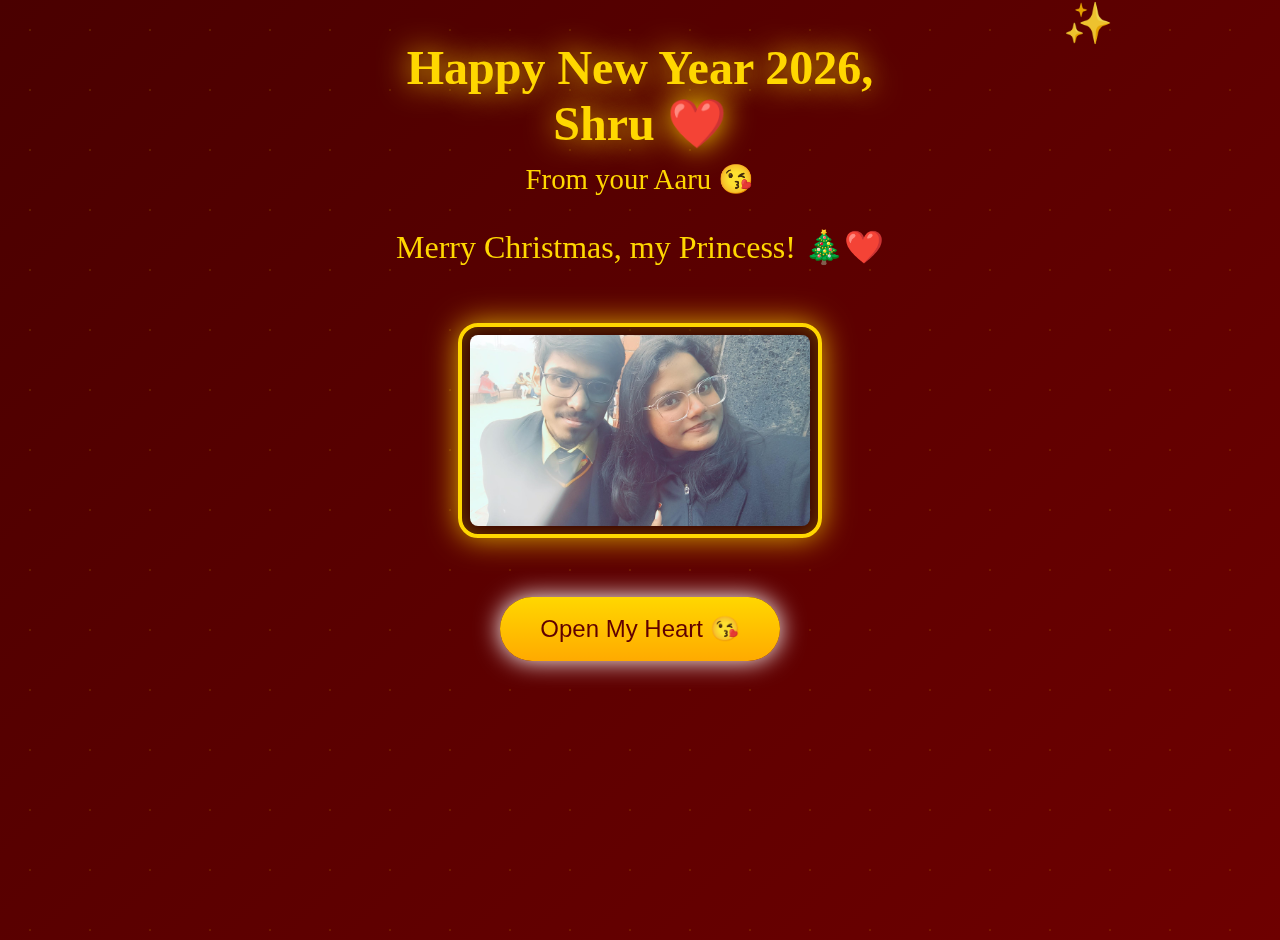
<file: index.html>
<!DOCTYPE html>
<html><head>
<meta name="viewport" content="width=device-width,initial-scale=1">
<title>For Shru ❤️</title>
<link rel="stylesheet" href="style.css">
</head><body>
<div class="hearts" id="hearts"></div>
<div class="container">
    <div>
        <h1>Happy New Year 2026,<br>Shru ❤️</h1>
        <div class="subtitle">From your Aaru 😘</div>

        <!-- Christmas Countdown -->
        <div class="christmas-countdown" id="christmasCountdown">
            <p style="font-size:1.6em; margin:20px;">Christmas in:</p>
            <div style="display:flex; justify-content:center; gap:15px; flex-wrap:wrap;">
                <div class="count-box"><span id="christmasHours">00</span><div class="label">Hours</div></div>
                <div class="count-box"><span id="christmasMinutes">00</span><div class="label">Minutes</div></div>
            </div>
        </div>

        <img src="couple.jpg" class="photo" onerror="this.style.display='none'">
    </div>
    <div class="nav">
        <button onclick="location.href='page2.html'">Open My Heart 😘</button>
    </div>
</div>
<script src="script.js"></script>
<script>
// Christmas Countdown (Dec 25, 2025 00:00:00)
const christmas = new Date("Dec 25, 2025 00:00:00").getTime();
function updateChristmas() {
    const now = new Date().getTime();
    const distance = christmas - now;

    if (distance < 0) {
        document.getElementById("christmasCountdown").innerHTML = 
            "<p style='font-size:2em; animation:pulse 3s infinite;'>Merry Christmas, my Princess! 🎄❤️</p>";
        return;
    }

    const hours = Math.floor(distance / (1000 * 60 * 60));
    const minutes = Math.floor((distance % (1000 * 60 * 60)) / (1000 * 60));

    document.getElementById("christmasHours").innerText = hours < 10 ? "0" + hours : hours;
    document.getElementById("christmasMinutes").innerText = minutes < 10 ? "0" + minutes : minutes;
}
setInterval(updateChristmas, 60000); // Update every minute
updateChristmas();
</script>
</body></html>
</file>
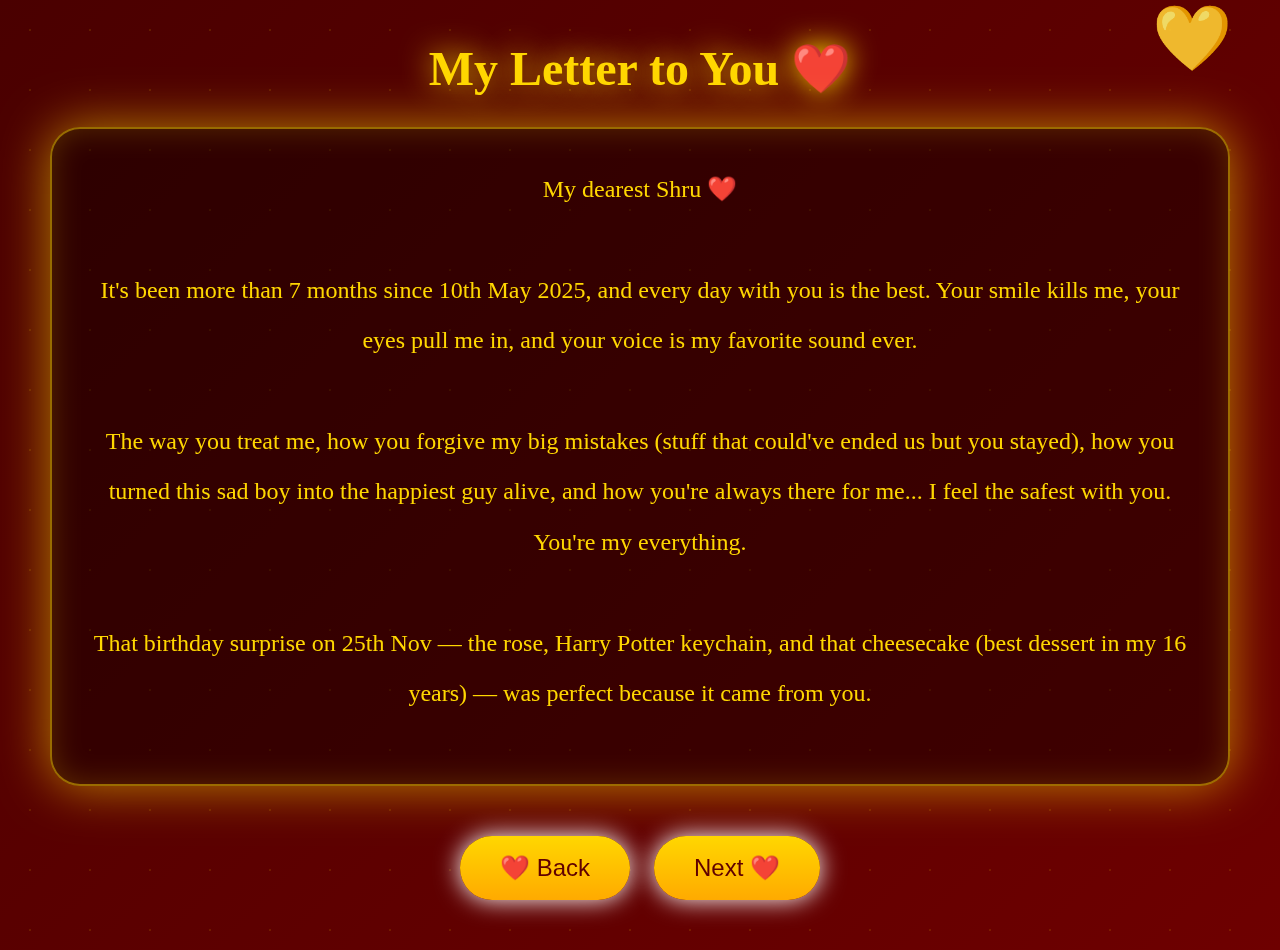
<file: page2.html>
<!DOCTYPE html>
<html><head>
<meta name="viewport" content="width=device-width,initial-scale=1">
<title>Our Love Letter</title>
<link rel="stylesheet" href="style.css">
</head><body>
<div class="hearts" id="hearts"></div>
<div class="container">
    <h1>My Letter to You ❤️</h1>
    
    <div class="love-letter">
        My dearest Shru ❤️<br><br>
        
        It's been more than 7 months since 10th May 2025, and every day with you is the best. Your smile kills me, your eyes pull me in, and your voice is my favorite sound ever.<br><br>
        
        The way you treat me, how you forgive my big mistakes (stuff that could've ended us but you stayed), how you turned this sad boy into the happiest guy alive, and how you're always there for me... I feel the safest with you. You're my everything.<br><br>
        
        That birthday surprise on 25th Nov — the rose, Harry Potter keychain, and that cheesecake (best dessert in my 16 years) — was perfect because it came from you.<br><br>
        
        2026 is gonna be even better with you, princess. Can't wait for more mall dates, late calls, and memories.<br><br>
        
        I love you more than anything.<br><br>
        
        Forever yours,<br>
        Aaru 😘
    </div>

    <div class="nav">
        <button onclick="location.href='index.html'">❤️ Back</button>
        <button onclick="location.href='page3.html'">Next ❤️</button>
    </div>
</div>
<script src="script.js"></script>
</body></html>
</file>
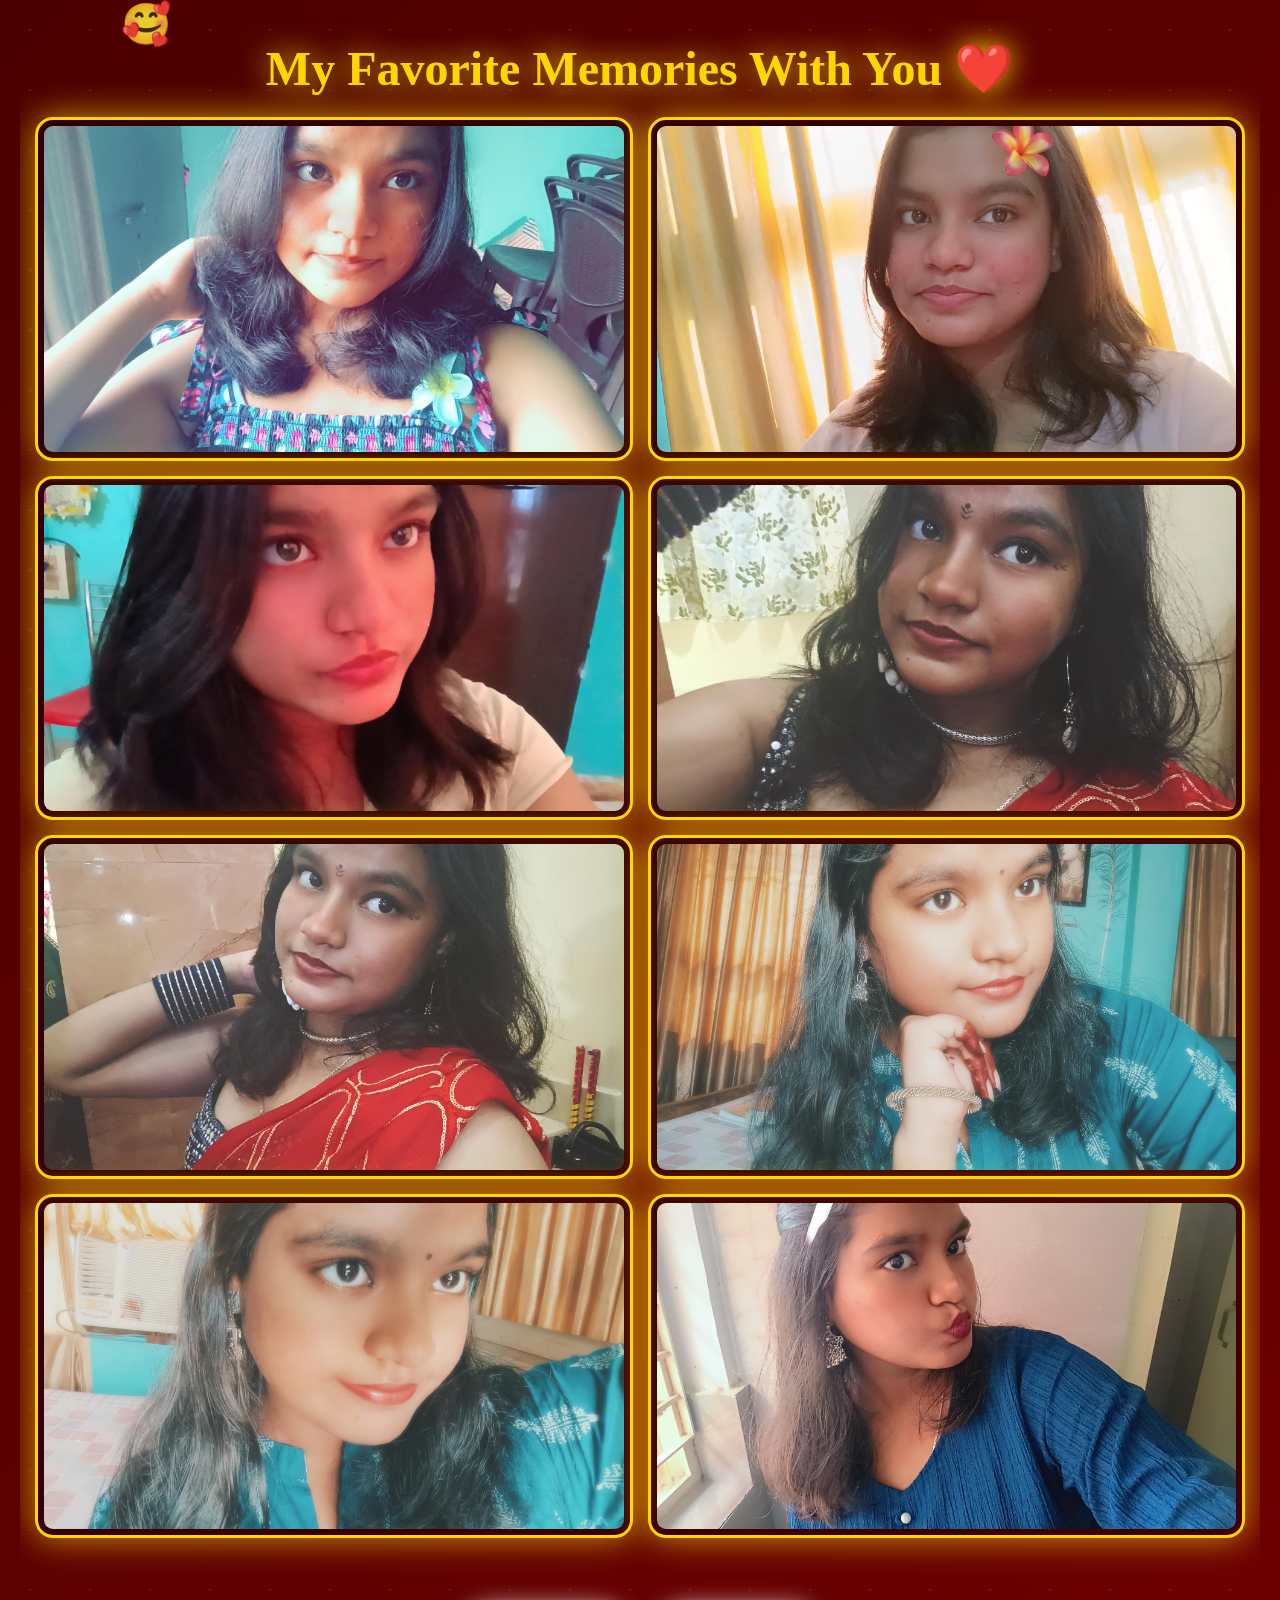
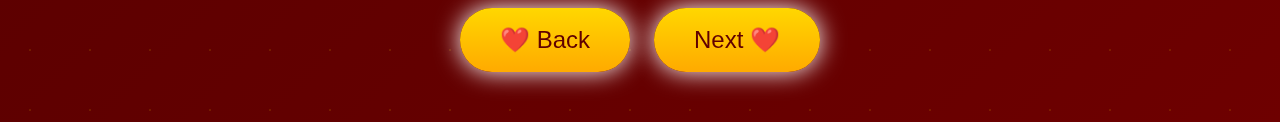
<file: page3.html>
<!DOCTYPE html>
<html><head>
<meta name="viewport" content="width=device-width,initial-scale=1">
<title>Memories</title>
<link rel="stylesheet" href="style.css">
</head><body>
<div class="hearts" id="hearts"></div>
<div class="container">
    <div class="content">
        <h1>My Favorite Memories With You ❤️</h1>
        
        <!-- Grid for photos - 2 columns on mobile -->
        <div class="photo-grid">
            <img src="shru1.jpg" class="grid-photo" onerror="this.style.display='none'">
            <img src="shru2.jpg" class="grid-photo" onerror="this.style.display='none'">
            <img src="shru3.jpg" class="grid-photo" onerror="this.style.display='none'">
            <img src="shru4.jpg" class="grid-photo" onerror="this.style.display='none'">
            <img src="shru5.jpg" class="grid-photo" onerror="this.style.display='none'">
            <img src="shru6.jpg" class="grid-photo" onerror="this.style.display='none'">
            <img src="shru7.jpg" class="grid-photo" onerror="this.style.display='none'">
            <img src="shru8.jpg" class="grid-photo" onerror="this.style.display='none'">
          
            <!-- Add more like this if you have extra pics -->
        </div>
    </div>
    
    <div class="nav">
        <button onclick="location.href='page2.html'">❤️ Back</button>
        <button onclick="location.href='page4.html'">Next ❤️</button>
    </div>
</div>
<script src="script.js"></script>
</body></html>
</file>
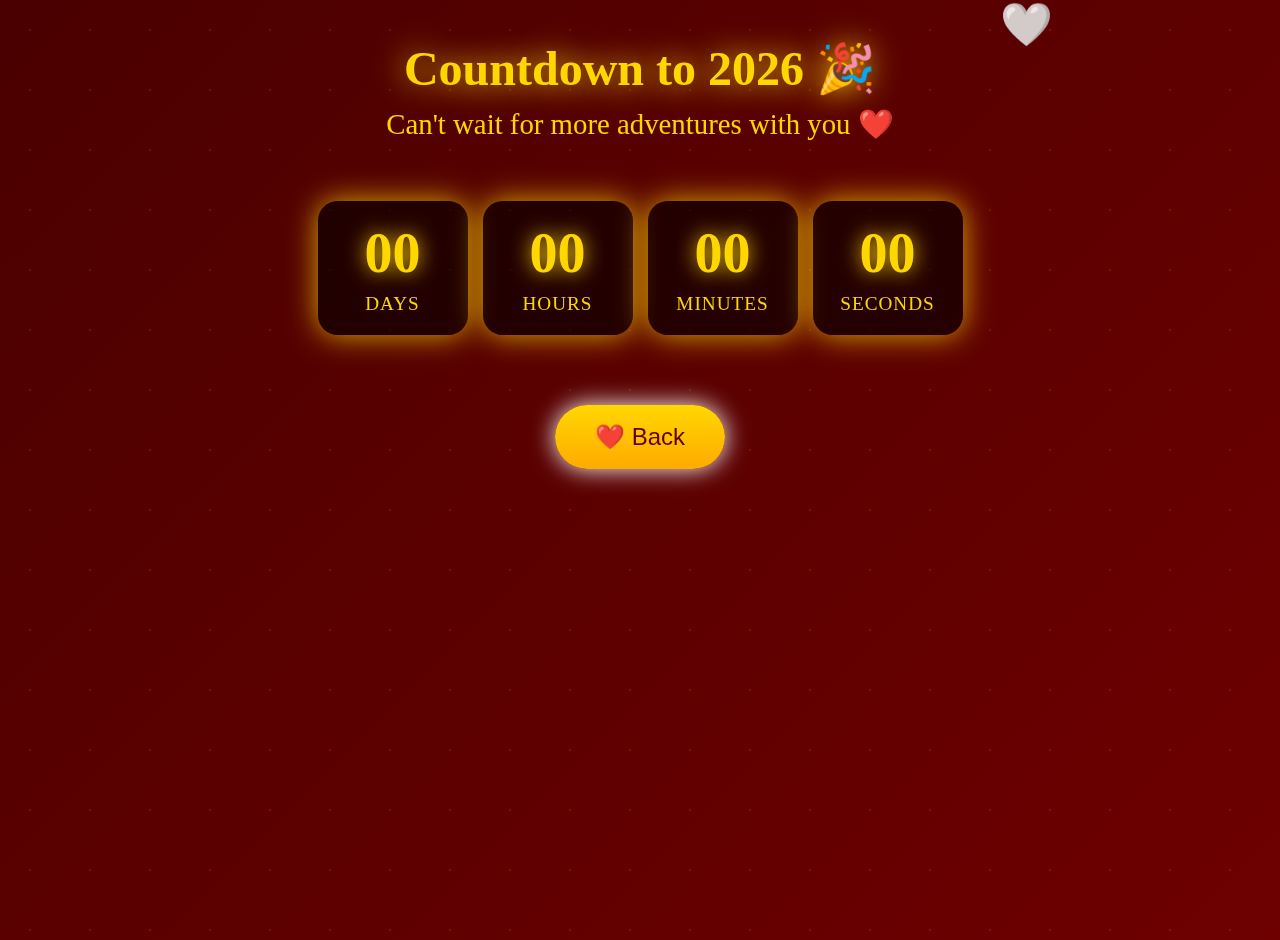
<file: page4.html>
<!DOCTYPE html>
<html><head>
<meta name="viewport" content="width=device-width,initial-scale=1">
<title>Countdown to 2026</title>
<link rel="stylesheet" href="style.css">
</head><body>
<div class="hearts" id="hearts"></div>
<div class="container">
    <h1>Countdown to 2026 🎉</h1>
    <div class="subtitle">Can't wait for more adventures with you ❤️</div>

    <!-- Horizontal Countdown -->
    <div style="display: flex; justify-content: center; align-items: center; gap: 15px; flex-wrap: wrap; margin: 40px 0;">
        <div class="count-box">
            <span id="days">00</span>
            <div class="label">Days</div>
        </div>
        <div class="count-box">
            <span id="hours">00</span>
            <div class="label">Hours</div>
        </div>
        <div class="count-box">
            <span id="minutes">00</span>
            <div class="label">Minutes</div>
        </div>
        <div class="count-box">
            <span id="seconds">00</span>
            <div class="label">Seconds</div>
        </div>
    </div>

    <div class="nav">
        <button onclick="location.href='page3.html'">❤️ Back</button>
    </div>
</div>
<script src="script.js"></script>
</body></html>
</file>
<file: style.css>
body {
    margin: 0;
    padding: 0;
    min-height: 100vh;
    font-family: 'Georgia', serif;
    color: #ffd700;
    text-align: center;
    background: linear-gradient(135deg, #4a0000, #800000, #a52a2a, #900000, #600000);
    background-size: 600% 600%;
    animation: gradient 12s ease infinite;
    position: relative;
}
@keyframes gradient {
    0% { background-position: 0% 50%; }
    25% { background-position: 100% 50%; }
    50% { background-position: 100% 100%; }
    75% { background-position: 0% 100%; }
    100% { background-position: 0% 50%; }
}

body::before {
    content: '';
    position: absolute;
    top: 0; left: 0;
    width: 100%; height: 100%;
    background: radial-gradient(circle, rgba(255,215,0,0.12) 1px, transparent 1px);
    background-size: 60px 60px;
    animation: sparkle 15s linear infinite;
    pointer-events: none;
    z-index: -2;
}
@keyframes sparkle {
    0% { background-position: 0 0; }
    100% { background-position: 60px 60px; }
}

.container {
    padding: 20px;
    min-height: 100vh;
    display: flex;
    flex-direction: column;
    animation: fadeIn 1.5s ease-in;
    position: relative;
    z-index: 1;
}
@keyframes fadeIn {
    from { opacity: 0; transform: scale(0.98); }
    to { opacity: 1; transform: scale(1); }
}
.content {
    flex-grow: 1;
    overflow-y: auto;
    padding-bottom: 20px;
}
h1 {
    font-size: 3em;
    margin: 20px 0 10px;
    text-shadow: 0 0 30px gold;
    animation: pulse 4s infinite;
}
@keyframes pulse {
    0%, 100% { text-shadow: 0 0 20px gold; }
    50% { text-shadow: 0 0 50px gold; }
}
.subtitle {
    font-size: 1.8em;
    margin-bottom: 20px;
}
.photo {
    width: 80vw;
    max-width: 340px;
    height: auto; /* Let height adjust naturally — no fixed tall box */
    max-height: 70vh; /* Prevent too tall on portrait photos */
    object-fit: contain;
    object-position: center;
    border-radius: 20px;
    border: 4px solid gold; /* Thinner elegant border */
    box-shadow: 
        0 0 30px rgba(255,215,0,0.8),
        inset 0 0 20px rgba(255,215,0,0.3); /* Inner glow for magic */
    margin: 25px auto;
    padding: 8px; /* Small padding inside border */
    background: rgba(0,0,0,0.4); /* Subtle dark backdrop so photo pops */
    animation: glow 6s infinite alternate;
}
@keyframes glow {
    from { 
        box-shadow: 
            0 0 20px rgba(255,215,0,0.6),
            inset 0 0 15px rgba(255,215,0,0.2);
    }
    to { 
        box-shadow: 
            0 0 50px rgba(255,215,0,1),
            inset 0 0 30px rgba(255,215,0,0.4);
    }
}
.text {
    font-size: 1.4em;
    line-height: 1.9;
    padding: 30px;
    background: rgba(0,0,0,0.5);
    border-radius: 25px;
    margin: 20px;
    overflow-y: auto;
}
.nav {
    padding: 20px;
    flex-shrink: 0;
}
button {
    padding: 18px 40px;
    margin: 10px;
    font-size: 1.5em;
    background: linear-gradient(#ffd700, #ffaa00);
    color: #600000;
    border: none;
    border-radius: 50px;
    box-shadow: 0 0 25px white;
    animation: buttonPulse 3s infinite;
}
@keyframes buttonPulse {
    0% { transform: scale(1); }
    50% { transform: scale(1.08); }
    100% { transform: scale(1); }
}
.hearts {
    position: fixed;
    top: 0; left: 0;
    width: 100%; height: 100%;
    pointer-events: none;
    z-index: -1;
}
.heart {
    position: absolute;
    font-size: 40px;
    animation: fall linear infinite;
    opacity: 0.9;
}
@keyframes fall {
    0% { transform: translateY(-100px) rotate(0deg); opacity: 0; }
    15% { opacity: 1; }
    100% { transform: translateY(110vh) rotate(360deg); opacity: 0; }
}
@media (max-width: 480px) {
    h1 { font-size: 2.6em; }
    .subtitle { font-size: 1.6em; }
    .text { font-size: 1.3em; padding: 25px; }
    button { font-size: 1.3em; padding: 15px 30px; }
    .photo { 
        width: 85vw; 
        max-width: 320px; 
        margin: 20px auto; 
        padding: 6px;
        border: 3px solid gold;
    }
}
/* Horizontal Countdown Styles */
.count-box {
    background: rgba(0,0,0,0.6);
    padding: 20px 25px;
    border-radius: 20px;
    min-width: 100px;
    text-align: center;
    box-shadow: 0 0 30px rgba(255,215,0,0.8);
    animation: glow 6s infinite alternate;
}
.count-box span {
    font-size: 3.5em;
    display: block;
    font-weight: bold;
    color: #ffd700;
    text-shadow: 0 0 20px gold;
}
.label {
    font-size: 1.2em;
    margin-top: 8px;
    color: #ffd700;
    text-transform: uppercase;
    letter-spacing: 1px;
}

/* Make it even nicer on mobile */
@media (max-width: 480px) {
    .count-box {
        padding: 15px 20px;
        min-width: 80px;
    }
    .count-box span {
        font-size: 2.8em;
    }
    .label {
        font-size: 1em;
    }
}
/* Improved Photo Grid for Page 3 - No cutoff, perfect mobile fit */
.photo-grid {
    display: grid;
    grid-template-columns: repeat(2, 1fr); /* 2 columns */
    gap: 15px; /* Smaller gap to prevent overflow */
    padding: 0 15px; /* Side padding to keep safe from edges */
    margin: 20px 0;
    box-sizing: border-box;
}

.grid-photo {
    width: 100%;
    height: auto;
    max-height: 42vw; /* Slightly smaller to fit better */
    object-fit: contain;
    object-position: center;
    border-radius: 18px;
    border: 3px solid gold; /* Thinner border */
    box-shadow: 0 0 35px rgba(255,215,0,0.7);
    background: rgba(0,0,0,0.4);
    padding: 6px; /* Reduced padding */
    animation: glow 6s infinite alternate;
    box-sizing: border-box; /* Important: includes border/padding in width */
}

/* Extra safety on small screens */
@media (max-width: 480px) {
    .photo-grid {
        gap: 12px;
        padding: 0 12px;
    }
    .grid-photo {
        max-height: 40vw;
        padding: 5px;
        border: 3px solid gold;
    }
}

@media (max-width: 360px) {
    .photo-grid {
        grid-template-columns: 1fr; /* Stack vertically on very small phones */
    }
    .grid-photo {
        max-height: 55vw;
    }
}
/* Love Letter Styles for Page 2 */
.letter-photo {
    width: 80vw;
    max-width: 360px;
    height: auto;
    max-height: 300px;
    object-fit: cover;
    object-position: center;
    border-radius: 20px;
    border: 4px solid gold;
    box-shadow: 0 0 40px rgba(255,215,0,0.8);
    margin: 30px auto 40px;
}

.love-letter {
    font-family: 'Dancing Script', cursive;
    font-size: 1.5em; /* Slightly smaller for more fit */
    line-height: 2.1;
    padding: 35px;
    background: rgba(0,0,0,0.4);
    border-radius: 30px;
    margin: 20px 30px; /* Wider margins = wider box */
    max-width: 90vw; /* Uses almost full width */
    border: 2px solid rgba(255,215,0,0.5);
    box-shadow: 
        0 0 50px rgba(255,215,0,0.6),
        inset 0 0 30px rgba(255,215,0,0.2);
    text-align: center; /* Center for romantic feel */
    overflow-y: auto;
    max-height: 65vh;
}

/* Mobile fine-tune */
@media (max-width: 480px) {
    .love-letter {
        font-size: 1.4em; /* Even better fit on phone */
        line-height: 2.0;
        padding: 30px;
        margin: 20px 20px;
        max-width: 92vw;
    }
}
</file>
